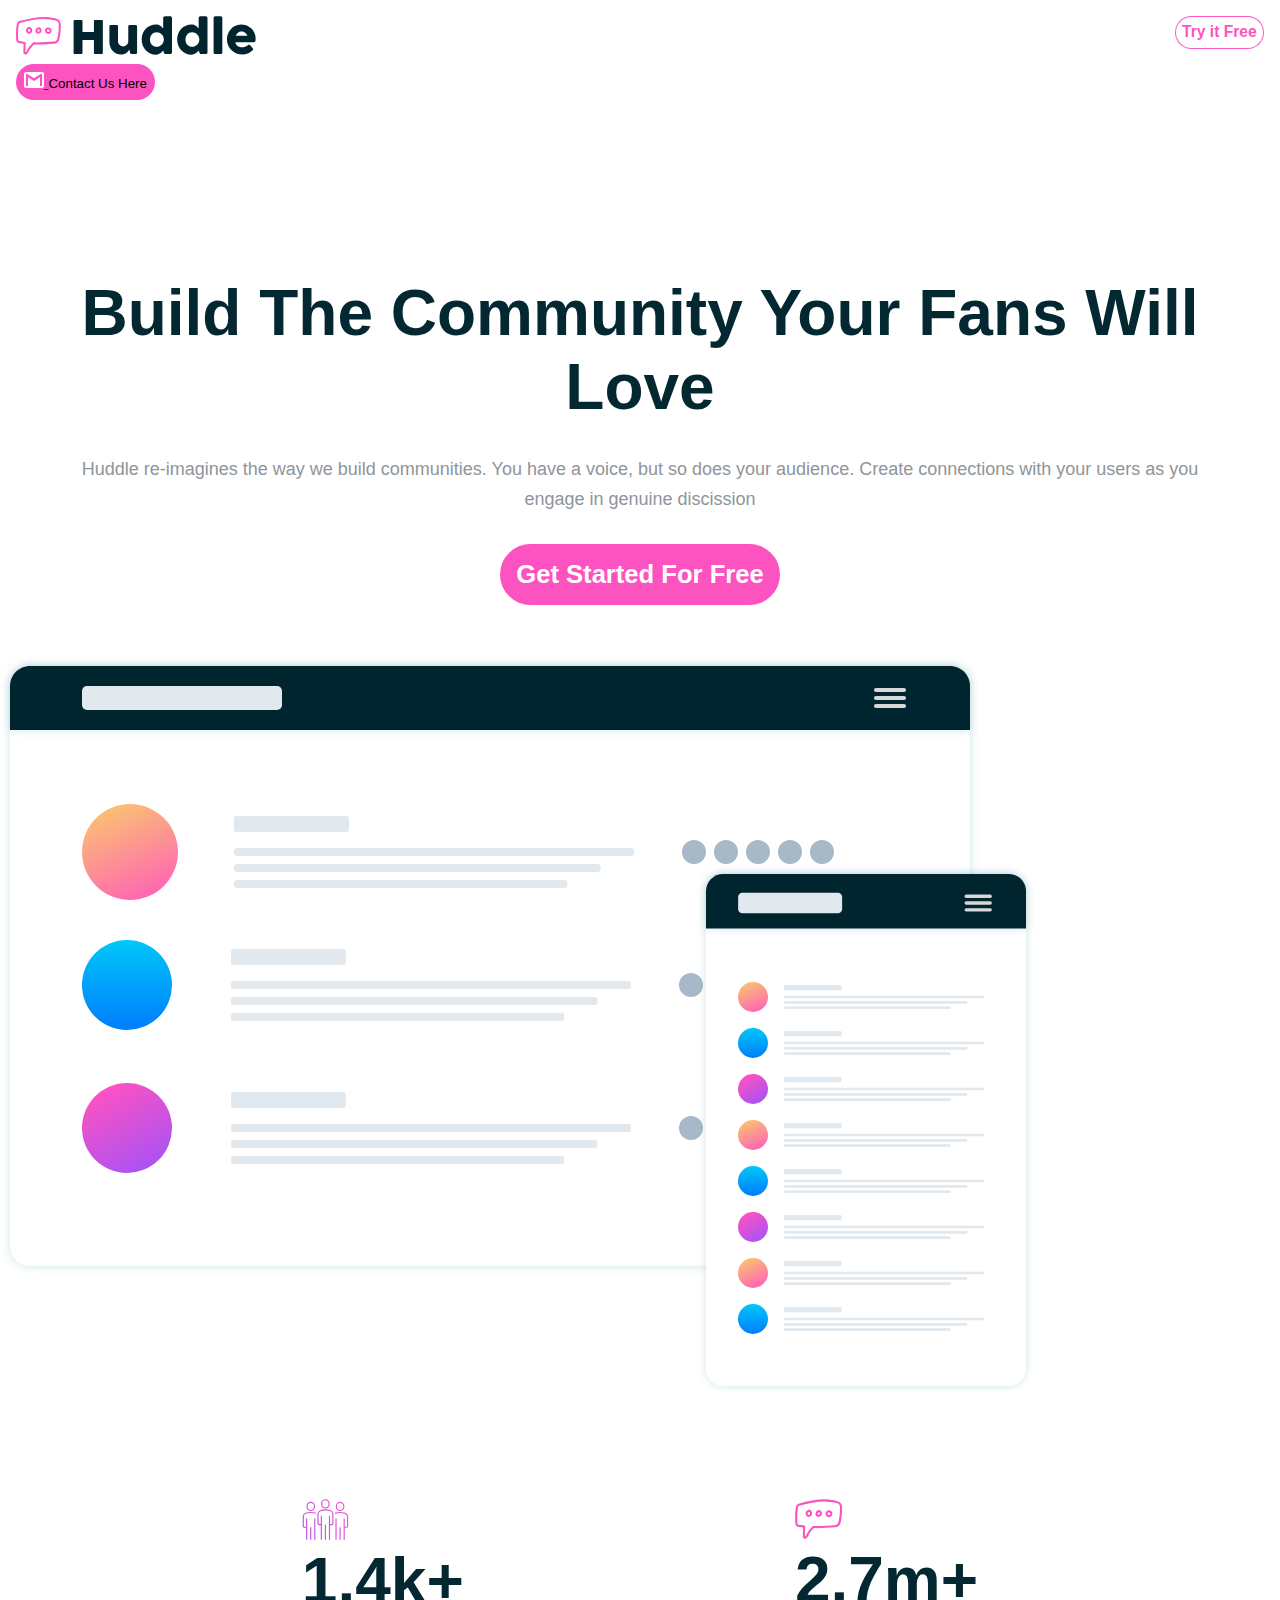
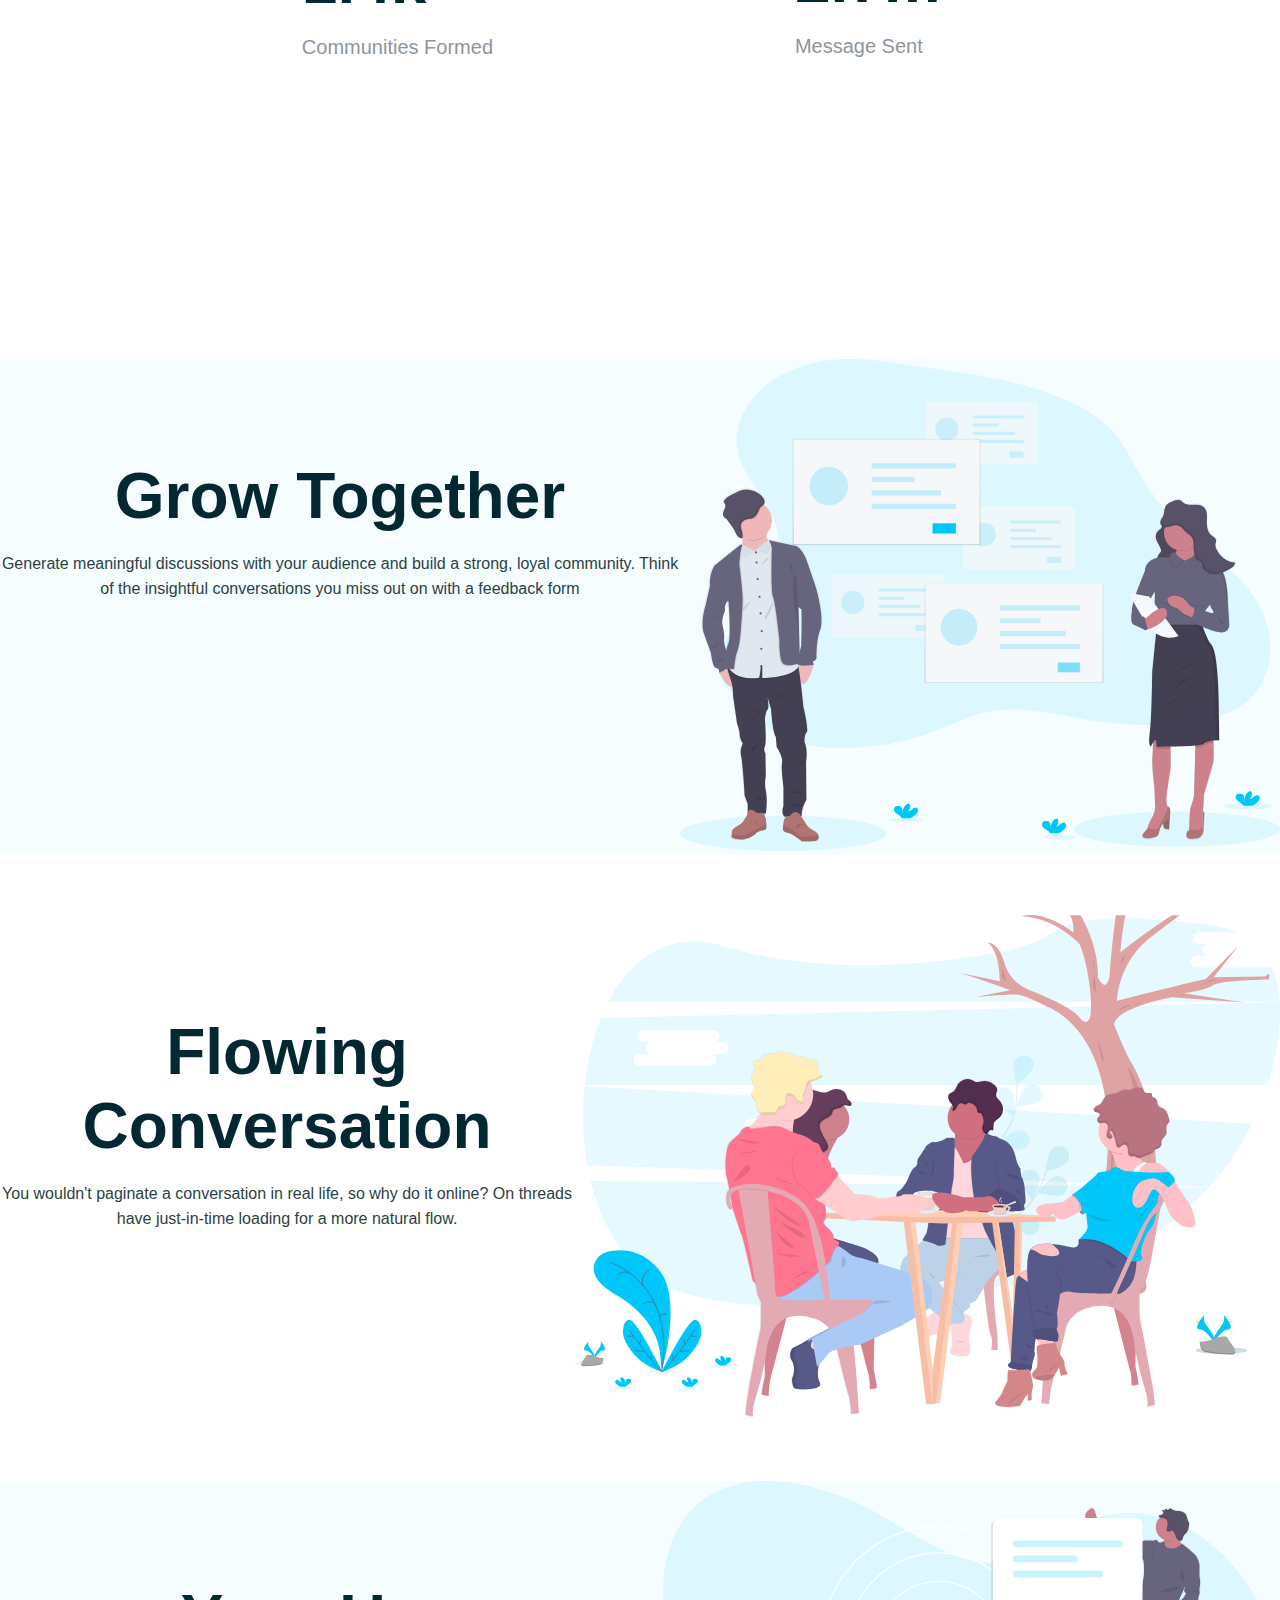
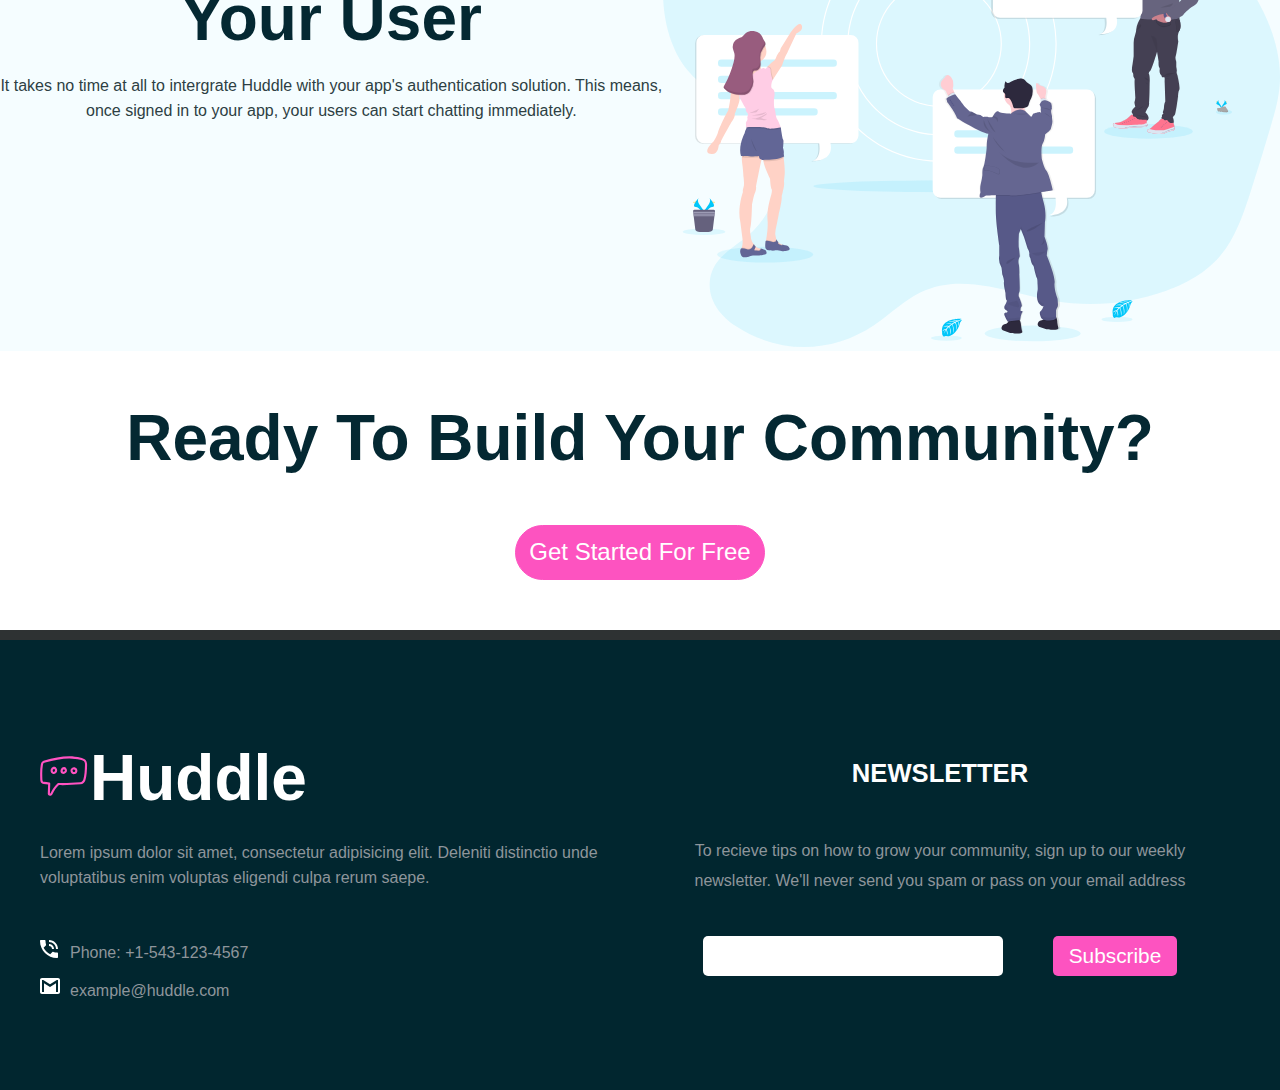
<file: index.html>
<!DOCTYPE html>
<html lang="en">
<head>
    <meta charset="UTF-8">
    <meta name="viewport" content="width=device-width, initial-scale=1.0">
    <title>Huddle landing Page</title>
    <link rel='stylesheet' href='https://cdn-uicons.flaticon.com/2.6.0/uicons-brands/css/uicons-brands.css'>
    <link rel="stylesheet" href="/style.css">
    
</head>
<body>
            <div class="header">
                <div class="mes-con">
                    <img src="/assets/logo.svg" alt="">
                </div>
                
                <a href="#input">
                    <button class="header-btn"><h3>
                   Try it Free
               </h3></button>
           </a>
        </div>

        <div class="con-2">
            <h1>
                Build The Community Your Fans Will Love
            </h1>

            <p>Huddle re-imagines the way we build communities. You have a voice, but so does your audience. Create connections with your users as you engage in genuine discission</p>
            
            <a href="#form">
                <button class="con-2-btn big-btn"><h2>Get Started For Free</h2></button>
            </div>
            </a>

        <div class="con-3">
            <img src="/assets/screen-mockups.svg" alt="">
        </div>
        
        <div class="rate-con">
            <div class="sub-con1">
                <img src="/assets/icon-communities.svg" alt="">
                <h1>1.4k+</h1><br>
                <p>Communities Formed</p>
            </div>
            <div class="sub-con2">
                <img src="/assets/icon-messages.svg" alt="">
                <h1>2.7m+</h1><br>
                <p>Message Sent</p>
            </div>
        </div>

        <div class="con-5">
            <div class="sub-con1">
                <h1>Grow Together</h1><br>
                <p>
                    Generate meaningful discussions with your audience and build a strong, loyal community. Think of the insightful conversations you miss out on with a feedback form
                </p>
            </div>
            
            <div class="sub-con2">
                <img src="/assets/illustration-grow-together.svg" alt="" class="con-img">
            </div>
        </div>

        <div class="con-6">
            <div class="sub-con1">
                    <h1>Flowing Conversation</h1><br>
                    <p>
                        You wouldn't paginate a conversation in real life, so why do it online? On threads have just-in-time loading for a more natural flow.
                    </p>
                </div>
                
                <div class="sub-con2">
                    <img src="/assets/illustration-flowing-conversation.svg" alt="" class="con-img">
            </div>
        </div>
        

        <div class="con-7">
            <div class="sub-con1">
                <h1>Your User</h1><br>
                <p>
                      It takes no time at all to intergrate Huddle with your app's authentication solution. This means, once signed in to your app, your users can start chatting immediately.
                    </p>
                </div>
                
                <div class="sub-con2">
                    <img src="/assets/illustration-your-users.svg" alt="" class="con-img">
                </div>
            </div>

        <div class="con-8">
            <h1>Ready To Build Your Community?</h1>
                 <button class="con-8-btn big-btn">Get Started For Free</button>
            </div>

            <div class="contact">
                        <a href="/contact.html">
                            <img src="/assets/icon-email.svg" class="contact-us-icon">
                                <button>Contact Us Here</button>
                </a>
            </div>

        <div class="footer-con">
            <div class="con-1">
            <div class="huddle">
                <img src="/assets/icon-messages.svg" alt="" class="img-icon">
                <h1>Huddle</h1>
            </div>
            
            <p> Lorem ipsum dolor sit amet, consectetur adipisicing elit. Deleniti distinctio unde voluptatibus enim voluptas eligendi culpa rerum saepe.</p>

            <div class="msg">
                    <div class="phone"><img src="/assets/icon-phone.svg" alt=""> <p>Phone: +1-543-123-4567</p></div>
                    <div class="mail"><img src="/assets/icon-email.svg" alt=""> <p>example@huddle.com</p></div>
                </div>    
                
                    <div class="icons">
                        <i class="fi fi-brands-facebook"></i>
                        <i class="fi fi-brands-instagram"></i>
                        <i class="fi fi-brands-twitter"></i>
            </div>
            
        </div>

            <div class="con-2">
                <h2>NEWSLETTER</h2><br>
                <p> To recieve tips on how to grow your community, sign up to our weekly newsletter. We'll never send you spam or pass on your email address</p>

                <div class="sub-con">
                    <input class="sub-con-inputes" type="text" id="input">
                    <button class="sub-con-inputes" id="input-btn">Subscribe</button>
                </div>
            </div>
        </div>

    
</body>
</html>
</file>
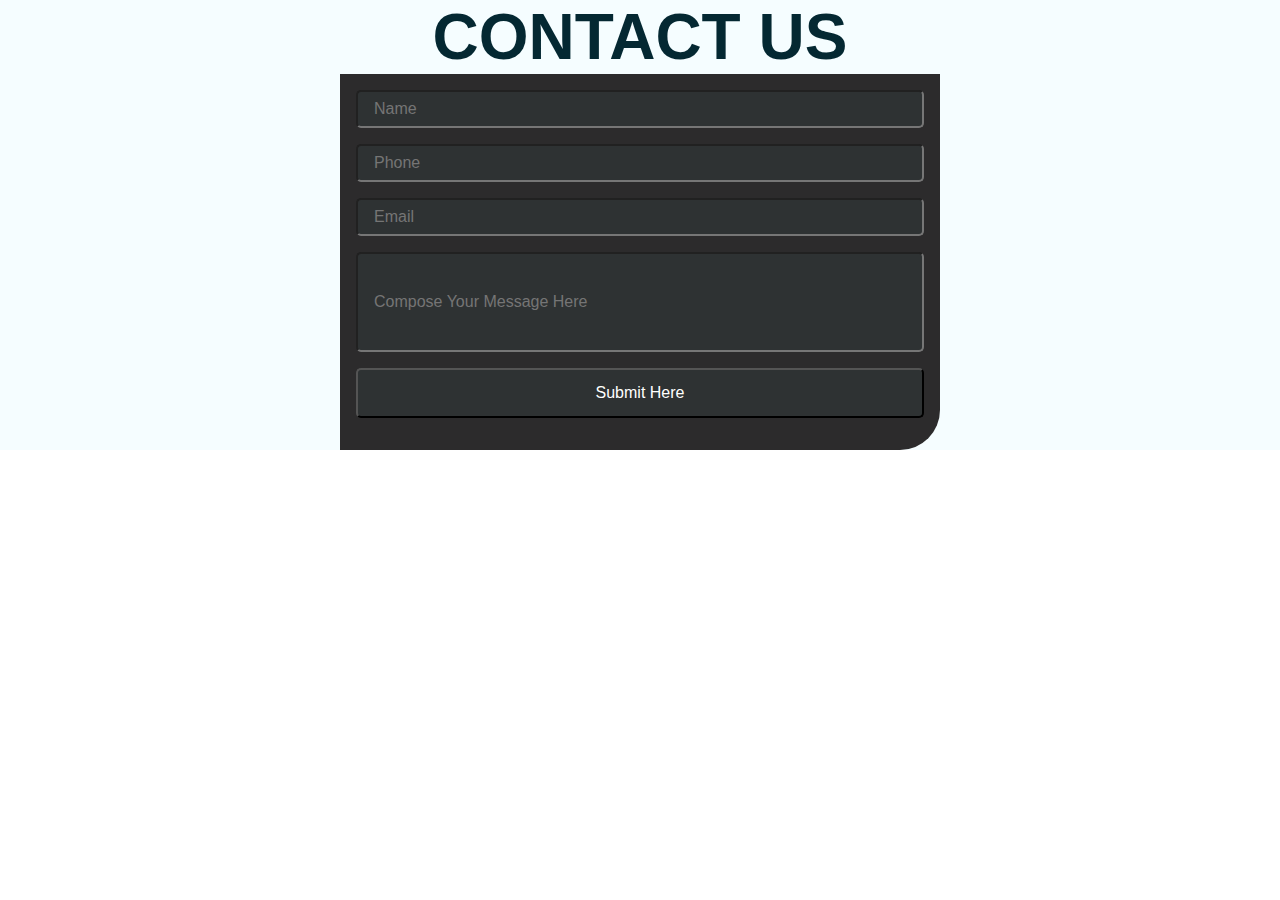
<file: contact.html>
<!DOCTYPE html>
<html lang="en">
<head>
    <meta charset="UTF-8">
    <meta name="viewport" content="width=device-width, initial-scale=1.0">
    <title>Contact Us</title>
    <link rel="stylesheet" href="/style.css">
</head>
<body>
        <section class="form-sec">
            <h1>CONTACT US</h1>
            <form action="https://formspree.io/f/xzzboaqe" method="POST" id="form">
        
                <input class="input-fields" type="Name" placeholder="Name" name="Name">
                <input class="input-fields" type="phone" placeholder="Phone" name="phone">
                <input class="input-fields" type="email" placeholder="Email" name="email">
                <input class="input-fields" type="text" placeholder="Compose Your Message Here" id="Message" name="message">
                <button class="input-fields">Submit Here</button>
            </form>
        </section>
</body>
</html>
</file>
<file: style.css>
* {
  padding: 0;
  margin: 0;
  box-sizing: border-box;
}

img {
  max-width: 100%;
}

body {
  font-family: Verdana, Geneva, Tahoma, sans-serif;
}

h1 {
  font-family: "Segoe UI", Tahoma, Geneva, Verdana, sans-serif;
  color: #042832;
  font-size: clamp(2rem, 5vw, 4rem);
  font-weight: 800;
}

h2 {
  font-size: clamp(1rem, 2vw, 2rem);
}

p {
  max-width: 100%;
}

.header {
  width: 100%;
  max-height: 100px;
  display: flex;
  padding: 1em;
  justify-content: space-between;
}
.header .header-btn {
  padding: 0.4rem;
  color: #FD53C0;
  border-radius: 20px;
  border: 1px solid rgba(253, 83, 191, 0.9725490196);
  background-color: #fff;
  cursor: pointer;
}
.header .header-btn:hover {
  box-shadow: 1px -1px 4px 3px;
}

.con-2 {
  min-height: 400px;
  display: flex;
  flex-direction: column;
  justify-content: center;
  align-items: center;
  margin-top: 150px;
  padding: 3.2rem;
}
.con-2 h1 {
  text-align: center;
}
.con-2 p {
  color: #8E959B;
  margin-top: 30px;
  line-height: 30px;
  font-size: 18px;
  font-weight: 300;
  text-align: center;
}
.con-2 .con-2-btn {
  margin-top: 30px;
  padding: 1rem;
  border-radius: 50px;
  border: none;
  background-color: #FD53C0;
  color: #fff;
  cursor: pointer;
}

.rate-con {
  min-height: 400px;
  display: flex;
  margin-top: 100px;
  justify-content: space-evenly;
}
.rate-con p {
  font-size: 20px;
  font-weight: 200;
  color: #8E959B;
}

.con-6 {
  background-color: #fff !important;
}

.con-5, .con-6, .con-7 {
  min-width: 250px;
  text-align: center;
  background-color: #f5fdff;
  display: flex;
  justify-content: space-between;
  margin-top: 60px;
}
.con-5 p, .con-6 p, .con-7 p {
  color: #2D3F43;
  font-weight: 200;
  line-height: 25px;
}
.con-5 .sub-con1, .con-6 .sub-con1, .con-7 .sub-con1 {
  margin-top: 100px;
}

.con-8 {
  min-width: 200px;
  min-height: 100px;
  display: flex;
  flex-direction: column;
  justify-content: center;
  align-items: center;
  margin-top: 50px;
}
.con-8 .con-8-btn {
  padding: 0.8rem;
  margin: 50px 20px;
  background-color: #FD53C0;
  border-radius: 50px;
  font-size: 1.5rem;
  font-weight: 400;
  color: #fff;
  cursor: pointer;
  border: 1px solid #FD53C0;
}
.con-8 .con-8-btn:hover {
  box-shadow: -2px -2px 1px 1px;
}

.contact {
  position: fixed;
  top: 2.5rem;
  inset: 1;
  background-color: #FD53C0;
  margin: 1.5rem 1rem;
  max-width: 150px;
  border-radius: 100px;
  padding: 0.5rem;
  cursor: pointer;
}
.contact button {
  border-radius: 10px;
  background-color: #FD53C0;
  border: none;
  cursor: pointer;
}

.footer-con {
  width: 100%;
  display: flex;
  justify-content: center;
  background-color: #01262F;
  border-top: 10px solid #2e3233;
  color: #fff;
  padding: 1rem;
}
.footer-con .con-1, .footer-con .con-2 {
  flex: 1;
  flex-basis: 48%;
  max-width: 600px;
}
.footer-con .con-1 {
  margin-top: 100px;
}
.footer-con .con-1 p {
  font-size: 1rem;
  color: #8E959B;
  line-height: 25px;
}
.footer-con .con-1 .footer-hoodle {
  color: #fff;
}
.footer-con .con-1 .huddle {
  position: relative;
  margin-bottom: 40px;
}
.footer-con .con-1 .huddle h1 {
  position: absolute;
  left: 50px;
  bottom: -15px;
  color: #fff;
}
.footer-con .con-1 .huddle .img-icon {
  color: #fff;
  font-size: 0.5rem;
}
.footer-con .con-1 .phone, .footer-con .con-1 .mail {
  display: flex;
  margin-top: 20px;
}
.footer-con .con-1 .msg {
  position: relative;
}
.footer-con .con-1 .msg p {
  position: absolute;
  left: 30px;
}
.footer-con .con-1 .msg .phone {
  margin-top: 50px;
}
.footer-con .con-1 .icons {
  max-width: 150px;
  display: flex;
  justify-content: space-between;
  font-size: 30px;
  margin-top: 80px;
}
.footer-con .con-2 {
  width: 100%;
  margin-top: 5px;
}
.footer-con .con-2 h2 {
  color: #FEFEFF;
}
.footer-con .con-2 p {
  font-size: 1rem;
}
.footer-con .con-2 .sub-con {
  width: 100%;
  display: flex;
  justify-content: center;
  margin-top: 40px;
  gap: 50px;
}
.footer-con .con-2 .sub-con .sub-con-inputes {
  font-size: 1.3rem;
  padding: 0.5rem 1rem;
  border-radius: 5px;
  border: none;
}
.footer-con .con-2 .sub-con #input-btn {
  background-color: #FD53C0;
  color: #fff;
  cursor: pointer;
}

.form-sec {
  display: flex;
  flex-direction: column;
  width: 100%;
  justify-content: center;
  align-items: center;
  text-align: center;
  background-color: #f5fdff;
}
.form-sec #form {
  min-width: 250px;
  max-width: 600px;
  background-color: #2c2b2c;
  border-top-left-radius: 40 px;
  border-bottom-right-radius: 40px;
  padding: 1rem;
}
.form-sec #form .input-fields {
  width: 100%;
  border-radius: 5px;
  background-color: #2e3233;
  font-size: 1rem;
  color: #fff;
  padding: 0.5rem 1rem;
  margin-bottom: 1rem;
}
.form-sec #form #Message {
  text-align: start;
  min-height: 100px;
}
.form-sec #form button {
  min-height: 50px;
  border-radius: 5px;
  background-color: #2e3233;
  background-color: #2D3F43;
  color: #f5fdff;
  transition: 0.1s;
  font-size: 1.2rem;
  cursor: pointer;
}
.form-sec #form button:hover {
  background-color: #8E959B;
  color: #01262F;
  box-shadow: -5px 10px 5px -10px;
}

@media (width <= 768px) {
  .header img {
    width: 50%;
  }
  .con-2 {
    display: flex;
  }
  .rate-con {
    display: flex;
    flex-direction: column;
    align-items: center;
    margin: 50px 50px;
  }
  .rate-con p {
    margin-bottom: 100px;
  }
  .con-6 {
    background-color: #fff;
  }
  .con-8 {
    align-items: center;
    text-align: center;
  }
  .con-5, .con-6, .con-7, .rate-con {
    flex-direction: column-reverse;
    align-items: center;
    justify-content: center;
    margin: 5px 80px 200px;
    text-align: center;
    margin-inline: auto;
  }
  .con-5 p, .con-6 p, .con-7 p, .rate-con p {
    font-size: 20px;
  }
  .footer-con {
    flex-direction: column-reverse;
    flex-wrap: wrap;
  }
  .footer-con .con-1, .footer-con .con-2 {
    flex-basis: 100%;
  }
  .footer-con .sub-con {
    flex-direction: column;
  }
  .footer-con .sub-con #input-btn {
    align-self: flex-end;
  }
}/*# sourceMappingURL=style.css.map */
</file>
